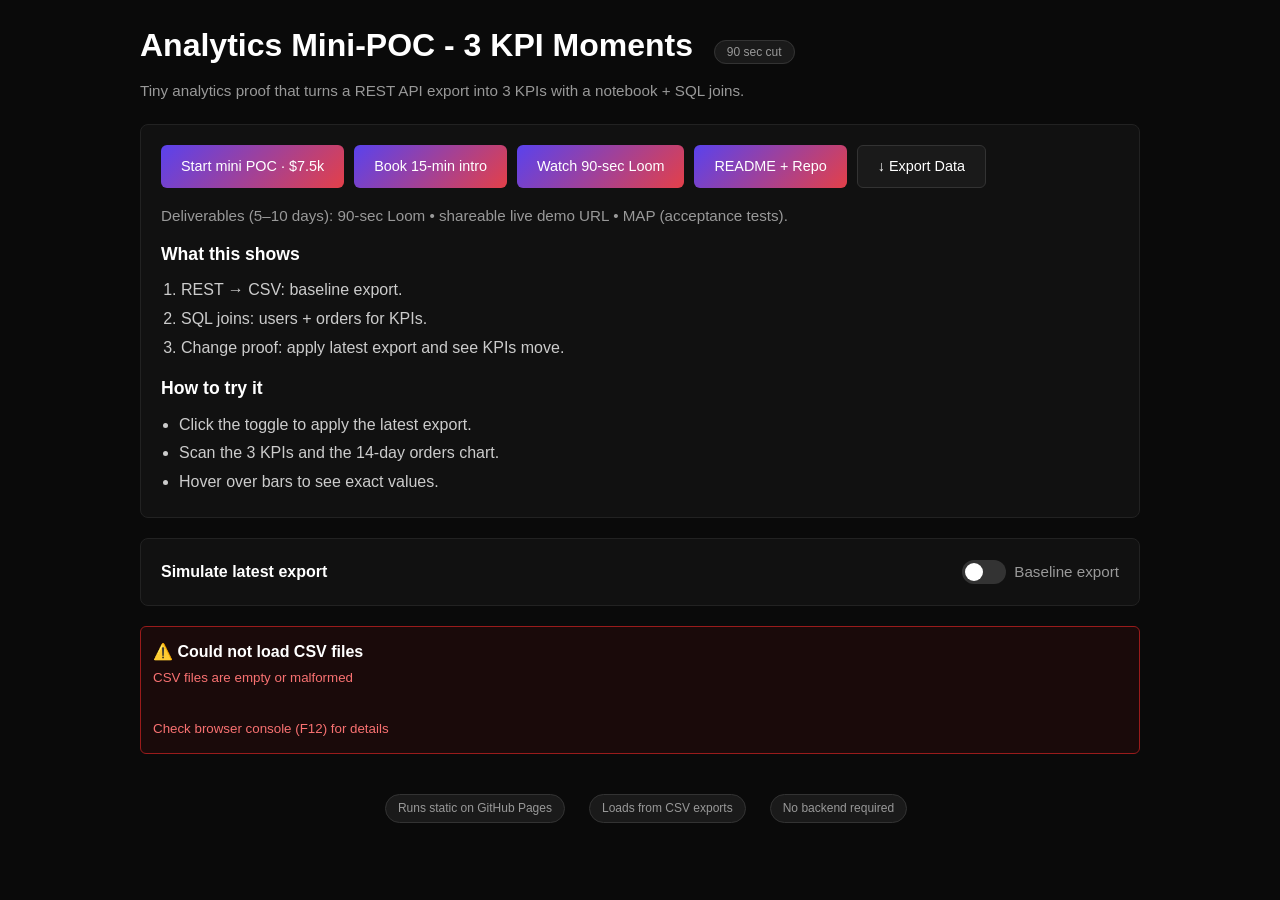
<file: docs/index.html>
<!doctype html>
<!-- BRANDED VERSION v2.0 - Purple-Red Gradient + Visible Bars (Pixel Heights) -->
<html lang="en">
<head>
  <meta charset="utf-8">
  <meta name="viewport" content="width=device-width, initial-scale=1">
  <title>Analytics Mini-POC — 3 KPI Moments</title>
  <meta name="description" content="90-sec Loom + shareable live demo URL + MAP (acceptance tests).">
  <meta property="og:title" content="Analytics Mini-POC — 3 KPI Moments">
  <meta property="og:description" content="90-sec Loom + shareable live demo URL + MAP (acceptance tests).">
  <meta property="og:type" content="website">
  <meta property="og:url" content="https://savinopicciotto.github.io/analytics-mini-poc/">
  <meta property="og:image" content="https://savinopicciotto.github.io/analytics-mini-poc/social.png">
  <meta name="twitter:card" content="summary_large_image">
  <link rel="canonical" href="https://savinopicciotto.github.io/analytics-mini-poc/">
  
  <style>
    * { margin: 0; padding: 0; box-sizing: border-box; }
    
    body {
      font-family: -apple-system, BlinkMacSystemFont, 'Segoe UI', Roboto, Oxygen, Ubuntu, Cantarell, sans-serif;
      background: #0a0a0a;
      color: #e0e0e0;
      line-height: 1.6;
      padding: 20px;
    }
    
    .wrap {
      max-width: 1000px;
      margin: 0 auto;
    }
    
    h1 {
      font-size: 2rem;
      margin-bottom: 8px;
      color: #fff;
    }
    
    h2 {
      font-size: 2.5rem;
      font-weight: 700;
      color: #fff;
      transition: all 0.3s ease;
    }
    
    h3 {
      font-size: 1.1rem;
      margin-bottom: 12px;
      color: #fff;
    }
    
    .pill {
      background: #1a1a1a;
      border: 1px solid #333;
      padding: 4px 12px;
      border-radius: 20px;
      font-size: 0.75rem;
      margin-left: 12px;
      color: #999;
      font-weight: 500;
    }
    
    .muted {
      color: #999;
      font-size: 0.95rem;
    }
    
    .card {
      background: #111;
      border: 1px solid #222;
      border-radius: 8px;
      padding: 20px;
      margin: 20px 0;
      transition: border-color 0.3s ease;
    }
    
    .card:hover {
      border-color: #333;
    }
    
    .ctas {
      display: flex;
      flex-wrap: wrap;
      gap: 10px;
      margin-bottom: 16px;
    }
    
    .ctas a, .btn {
      background: linear-gradient(135deg, #5A42ED 0%, #E34049 100%);
      color: white;
      padding: 10px 20px;
      border-radius: 6px;
      text-decoration: none;
      font-weight: 500;
      font-size: 0.9rem;
      transition: transform 0.2s, opacity 0.2s;
      border: none;
      cursor: pointer;
      display: inline-block;
    }
    
    .ctas a:hover, .btn:hover {
      transform: translateY(-2px);
      opacity: 0.9;
    }
    
    .btn-secondary {
      background: #1a1a1a;
      border: 1px solid #333;
    }
    
    .row {
      display: flex;
      align-items: center;
      gap: 12px;
    }
    
    input[type="checkbox"] {
      width: 44px;
      height: 24px;
      appearance: none;
      background: #333;
      border-radius: 12px;
      position: relative;
      cursor: pointer;
      transition: background 0.3s;
    }
    
    input[type="checkbox"]:checked {
      background: #667eea;
    }
    
    input[type="checkbox"]::after {
      content: '';
      position: absolute;
      width: 18px;
      height: 18px;
      border-radius: 50%;
      background: white;
      top: 3px;
      left: 3px;
      transition: left 0.3s;
    }
    
    input[type="checkbox"]:checked::after {
      left: 23px;
    }
    
    .kpis {
      display: grid;
      grid-template-columns: repeat(auto-fit, minmax(200px, 1fr));
      gap: 16px;
      margin: 20px 0;
    }
    
    .kpi {
      background: #111;
      border: 1px solid #222;
      border-radius: 8px;
      padding: 20px;
      text-align: center;
      transition: all 0.3s ease;
    }
    
    .kpi:hover {
      border-color: #667eea;
      transform: translateY(-2px);
    }
    
    .kpi small {
      display: block;
      margin-bottom: 8px;
    }
    
    .kpi-change {
      font-size: 0.8rem;
      margin-top: 4px;
      color: #4ade80;
      font-weight: 600;
    }
    
    .kpi-change.negative {
      color: #f87171;
    }
    
    .badge {
      background: #1a1a1a;
      border: 1px solid #333;
      padding: 6px 16px;
      border-radius: 6px;
      font-weight: 600;
      color: #5A42ED;
      transition: all 0.3s ease;
    }
    
    .chart {
      background: #0a0a0a;
      border-radius: 6px;
      padding: 20px;
      min-height: 220px;
      position: relative;
    }
    
    .bar-chart {
      display: flex;
      align-items: flex-end;
      justify-content: space-between;
      height: 180px;
      gap: 4px;
    }
    
    .bar-container {
      flex: 1;
      display: flex;
      flex-direction: column;
      align-items: center;
      position: relative;
    }
    
    .bar {
      width: 100%;
      background: linear-gradient(180deg, #5A42ED 0%, #E34049 100%);
      border-radius: 4px 4px 0 0;
      position: relative;
      transition: all 0.3s ease;
      cursor: pointer;
    }
    
    .bar:hover {
      opacity: 0.8;
      transform: scaleY(1.05);
    }
    
    .bar-value {
      position: absolute;
      top: -24px;
      left: 50%;
      transform: translateX(-50%);
      font-size: 0.7rem;
      color: #5A42ED;
      font-weight: 600;
      opacity: 0;
      transition: opacity 0.2s;
    }
    
    .bar:hover .bar-value {
      opacity: 1;
    }
    
    .bar-label {
      margin-top: 8px;
      font-size: 0.7rem;
      color: #666;
      white-space: nowrap;
    }
    
    .legend {
      margin-top: 16px;
      text-align: center;
    }
    
    .footer {
      display: flex;
      gap: 12px;
      justify-content: center;
      margin-top: 40px;
      flex-wrap: wrap;
    }
    
    ol, ul {
      color: #ccc;
      line-height: 1.8;
    }
    
    strong {
      color: #fff;
    }
    
    .loading {
      display: flex;
      align-items: center;
      justify-content: center;
      min-height: 200px;
      flex-direction: column;
      gap: 16px;
    }
    
    .spinner {
      width: 40px;
      height: 40px;
      border: 3px solid #222;
      border-top-color: #667eea;
      border-radius: 50%;
      animation: spin 0.8s linear infinite;
    }
    
    @keyframes spin {
      to { transform: rotate(360deg); }
    }
    
    .fade-in {
      animation: fadeIn 0.5s ease;
    }
    
    @keyframes fadeIn {
      from { opacity: 0; transform: translateY(10px); }
      to { opacity: 1; transform: translateY(0); }
    }
    
    .metrics-grid {
      display: grid;
      grid-template-columns: repeat(auto-fit, minmax(150px, 1fr));
      gap: 12px;
      margin-top: 16px;
    }
    
    .metric-item {
      background: #0a0a0a;
      padding: 12px;
      border-radius: 6px;
      border: 1px solid #1a1a1a;
    }
    
    .metric-label {
      font-size: 0.75rem;
      color: #666;
      margin-bottom: 4px;
    }
    
    .metric-value {
      font-size: 1.2rem;
      font-weight: 600;
      color: #fff;
    }
    
    .error {
      background: #1a0a0a;
      border: 1px solid #991b1b;
      color: #f87171;
      padding: 12px;
      border-radius: 6px;
      margin: 12px 0;
    }
    
    @media (max-width: 640px) {
      .ctas {
        flex-direction: column;
      }
      
      .ctas a, .btn {
        text-align: center;
      }
      
      h1 {
        font-size: 1.5rem;
      }
      
      .bar-chart {
        gap: 2px;
      }
      
      .bar-label {
        font-size: 0.6rem;
      }
    }
  </style>
</head>
<body>
  <div class="wrap">
    <h1>Analytics Mini-POC - 3 KPI Moments <span class="pill">90 sec cut</span></h1>
    <p class="muted">Tiny analytics proof that turns a REST API export into 3 KPIs with a notebook + SQL joins.</p>

    <div class="card">
      <p class="ctas">
        <a href="https://stan.store/Savino/p/minipoc?utm_source=pages-analytics&utm_medium=cta&utm_campaign=mini_poc"
           target="_blank" rel="noopener noreferrer">Start mini POC · $7.5k</a>
        <a href="https://calendly.com/savinop/intro?utm_source=analytics-minipoc&utm_medium=demo&utm_campaign=book"
           target="_blank" rel="noopener noreferrer">Book 15-min intro</a>
        <a href="https://www.loom.com/share/8d53c21b28ab452281d6471fdc4184fb?sid=f2b87f54-57c1-48aa-bb31-e551855d1c03&utm_source=pages-analytics-minipoc&utm_medium=link&utm_campaign=watch_90s&utm_content=cta_top"
           target="_blank" rel="noopener noreferrer">Watch 90-sec Loom</a>
        <a href="https://github.com/savinopicciotto/analytics-mini-poc" target="_blank" rel="noopener">README + Repo</a>
        <button class="btn btn-secondary" onclick="exportData()">↓ Export Data</button>
      </p>
      <p class="muted">Deliverables (5–10 days): 90-sec Loom • shareable live demo URL • MAP (acceptance tests).</p>
      
      <h3 style="margin:12px 0 8px;">What this shows</h3>
      <ol style="margin:0 0 12px 20px;">
        <li>REST → CSV: baseline export.</li>
        <li>SQL joins: users + orders for KPIs.</li>
        <li>Change proof: apply latest export and see KPIs move.</li>
      </ol>
      
      <h3 style="margin:12px 0 8px;">How to try it</h3>
      <ul style="margin:0 0 0 18px;">
        <li>Click the toggle to apply the latest export.</li>
        <li>Scan the 3 KPIs and the 14-day orders chart.</li>
        <li>Hover over bars to see exact values.</li>
      </ul>
    </div>

    <div class="card">
      <div class="row" style="justify-content:space-between">
        <strong>Simulate latest export</strong>
        <label class="row" style="gap:8px;">
          <input type="checkbox" id="toggleExport" onchange="toggleMerge(this)"/>
          <span id="simNote" class="muted">Baseline export</span>
        </label>
      </div>
    </div>

    <div id="loadingState" class="loading" style="display: none;">
      <div class="spinner"></div>
      <p class="muted">Loading data from CSV exports...</p>
    </div>

    <div id="errorState" style="display: none;"></div>

    <div id="mainContent" style="display: none;">
      <div class="kpis fade-in">
        <div class="kpi">
          <small class="muted">New users (7d)</small>
          <h2 id="newUsers">-</h2>
          <div id="newUsersChange" class="kpi-change"></div>
        </div>
        <div class="kpi">
          <small class="muted">Orders (7d)</small>
          <h2 id="orders7d">-</h2>
          <div id="orders7dChange" class="kpi-change"></div>
        </div>
        <div class="kpi">
          <small class="muted">Revenue (7d)</small>
          <h2 id="rev7d">-</h2>
          <div id="rev7dChange" class="kpi-change"></div>
        </div>
      </div>

      <div class="card fade-in">
        <div class="row" style="justify-content:space-between;margin-bottom:16px;">
          <strong>Additional metrics</strong>
        </div>
        <div class="metrics-grid">
          <div class="metric-item">
            <div class="metric-label">Avg Order Value</div>
            <div class="metric-value" id="aov">-</div>
          </div>
          <div class="metric-item">
            <div class="metric-label">Repeat Rate</div>
            <div class="metric-value" id="repeatRate">-</div>
          </div>
          <div class="metric-item">
            <div class="metric-label">Total Users</div>
            <div class="metric-value" id="totalUsers">-</div>
          </div>
          <div class="metric-item">
            <div class="metric-label">Total Orders</div>
            <div class="metric-value" id="totalOrders">-</div>
          </div>
        </div>
      </div>

      <div class="card fade-in">
        <div class="row" style="justify-content:space-between;margin-bottom:16px;">
          <strong>14-day order volume</strong>
          <span class="badge" id="trendBadge">-</span>
        </div>
        <div id="chart" class="chart"></div>
        <div class="legend">
          <small id="legend" class="muted"></small>
        </div>
      </div>
    </div>

    <div class="footer">
      <span class="pill">Runs static on GitHub Pages</span>
      <span class="pill">Loads from CSV exports</span>
      <span class="pill">No backend required</span>
    </div>
  </div>

  <script>
    let baselineData = { users: [], orders: [] };
    let latestData = { users: [], orders: [] };
    let currentData = baselineData;
    let isLatest = false;

    // CSV parsing utility - FIXED to handle edge cases
    function parseCSV(text) {
      const lines = text.trim().split('\n').filter(line => line.trim());
      if (lines.length === 0) return [];
      
      const headers = lines[0].split(',').map(h => h.trim());
      return lines.slice(1).map(line => {
        const values = line.split(',').map(v => v.trim());
        const obj = {};
        headers.forEach((header, i) => {
          obj[header] = values[i] || '';
        });
        return obj;
      });
    }

    // Load CSV files
    async function loadData() {
      const loading = document.getElementById('loadingState');
      const error = document.getElementById('errorState');
      const main = document.getElementById('mainContent');
      
      loading.style.display = 'flex';
      error.style.display = 'none';
      main.style.display = 'none';

      try {
        // CRITICAL FIX: Force cache bust with timestamp
        const timestamp = new Date().getTime();
        const dataPath = 'data/'; // Relative to index.html in /docs/
        
        console.log('Loading CSV files with cache bust...');
        
        const [usersRes, ordersRes, usersLatestRes, ordersLatestRes] = await Promise.all([
          fetch(`${dataPath}users.csv?v=${timestamp}`),
          fetch(`${dataPath}orders.csv?v=${timestamp}`),
          fetch(`${dataPath}users_latest.csv?v=${timestamp}`),
          fetch(`${dataPath}orders_latest.csv?v=${timestamp}`)
        ]);

        if (!usersRes.ok || !ordersRes.ok) {
          throw new Error(`Failed to load CSV files: users=${usersRes.status}, orders=${ordersRes.status}`);
        }

        const [usersText, ordersText, usersLatestText, ordersLatestText] = await Promise.all([
          usersRes.text(),
          ordersRes.text(),
          usersLatestRes.text(),
          ordersLatestRes.text()
        ]);

        // Parse and validate
        baselineData.users = parseCSV(usersText);
        baselineData.orders = parseCSV(ordersText);
        latestData.users = parseCSV(usersLatestText);
        latestData.orders = parseCSV(ordersLatestText);

        console.log('Loaded baseline:', {
          users: baselineData.users.length,
          orders: baselineData.orders.length
        });
        console.log('Loaded latest:', {
          users: latestData.users.length,
          orders: latestData.orders.length
        });

        // Validate we have data
        if (baselineData.users.length === 0 || baselineData.orders.length === 0) {
          throw new Error('CSV files are empty or malformed');
        }

        currentData = baselineData;
        
        loading.style.display = 'none';
        main.style.display = 'block';
        
        calculateKPIs();
        renderChart();
      } catch (err) {
        console.error('Load error:', err);
        loading.style.display = 'none';
        error.style.display = 'block';
        error.innerHTML = `
          <div class="error">
            <strong>⚠️ Could not load CSV files</strong><br>
            <small>${err.message}</small><br><br>
            <small>Check browser console (F12) for details</small>
          </div>
        `;
      }
    }

    function toggleMerge(checkbox) {
      isLatest = checkbox.checked;
      currentData = checkbox.checked ? latestData : baselineData;
      const note = document.getElementById('simNote');
      note.textContent = checkbox.checked ? 'Latest export applied' : 'Baseline export';
      
      console.log('Toggled to:', checkbox.checked ? 'latest' : 'baseline');
      console.log('Current data:', {
        users: currentData.users.length,
        orders: currentData.orders.length
      });
      
      calculateKPIs();
      renderChart();
    }

    function calculateKPIs() {
      // CRITICAL FIX: Use Nov 5, 2024 as reference date
      const now = new Date('2024-11-05');
      const sevenDaysAgo = new Date(now);
      sevenDaysAgo.setDate(sevenDaysAgo.getDate() - 7);

      console.log('Calculating KPIs for window:', sevenDaysAgo.toISOString().split('T')[0], 'to', now.toISOString().split('T')[0]);

      // Calculate for current view
      const newUsers = currentData.users.filter(u => {
        const created = new Date(u.created);
        const inRange = created >= sevenDaysAgo && created <= now;
        return inRange;
      }).length;

      const recentOrders = currentData.orders.filter(o => {
        const orderDate = new Date(o.date);
        return orderDate >= sevenDaysAgo && orderDate <= now;
      });

      const orders7d = recentOrders.length;
      const rev7d = recentOrders.reduce((sum, o) => sum + parseFloat(o.revenue || 0), 0);

      console.log('Current KPIs:', { newUsers, orders7d, rev7d });

      // Calculate for baseline (for comparison)
      const baselineNewUsers = baselineData.users.filter(u => {
        const created = new Date(u.created);
        return created >= sevenDaysAgo && created <= now;
      }).length;

      const baselineRecentOrders = baselineData.orders.filter(o => {
        const orderDate = new Date(o.date);
        return orderDate >= sevenDaysAgo && orderDate <= now;
      });

      const baselineOrders7d = baselineRecentOrders.length;
      const baselineRev7d = baselineRecentOrders.reduce((sum, o) => sum + parseFloat(o.revenue || 0), 0);

      // Update main KPIs
      document.getElementById('newUsers').textContent = newUsers;
      document.getElementById('orders7d').textContent = orders7d;
      document.getElementById('rev7d').textContent = '$' + Math.round(rev7d);

      // Show deltas if viewing latest
      if (isLatest) {
        showChange('newUsersChange', newUsers - baselineNewUsers);
        showChange('orders7dChange', orders7d - baselineOrders7d);
        showChange('rev7dChange', rev7d - baselineRev7d, true);
      } else {
        document.getElementById('newUsersChange').textContent = '';
        document.getElementById('orders7dChange').textContent = '';
        document.getElementById('rev7dChange').textContent = '';
      }

      // Additional metrics
      const totalRevenue = currentData.orders.reduce((sum, o) => sum + parseFloat(o.revenue || 0), 0);
      const aov = currentData.orders.length > 0 ? totalRevenue / currentData.orders.length : 0;
      
      const orderCounts = {};
      currentData.orders.forEach(o => {
        orderCounts[o.user_id] = (orderCounts[o.user_id] || 0) + 1;
      });
      const repeatCustomers = Object.values(orderCounts).filter(count => count >= 2).length;
      const totalCustomers = Object.keys(orderCounts).length;
      const repeatRate = totalCustomers > 0 ? (repeatCustomers / totalCustomers) * 100 : 0;

      document.getElementById('aov').textContent = '$' + Math.round(aov);
      document.getElementById('repeatRate').textContent = Math.round(repeatRate) + '%';
      document.getElementById('totalUsers').textContent = currentData.users.length;
      document.getElementById('totalOrders').textContent = currentData.orders.length;
    }

    function showChange(elementId, change, isCurrency = false) {
      const el = document.getElementById(elementId);
      if (change === 0) {
        el.textContent = '';
        return;
      }
      
      const sign = change > 0 ? '+' : '';
      const value = isCurrency ? '$' + Math.round(change) : change;
      el.textContent = sign + value;
      el.className = change > 0 ? 'kpi-change' : 'kpi-change negative';
    }

    function renderChart() {
      const chartDiv = document.getElementById('chart');
      const now = new Date('2024-11-05');
      const fourteenDaysAgo = new Date(now);
      fourteenDaysAgo.setDate(fourteenDaysAgo.getDate() - 14);

      const ordersByDate = {};
      currentData.orders.forEach(o => {
        const date = new Date(o.date);
        if (date >= fourteenDaysAgo && date <= now) {
          const dateStr = o.date;
          ordersByDate[dateStr] = (ordersByDate[dateStr] || 0) + 1;
        }
      });

      const dateRange = [];
      for (let i = 14; i >= 0; i--) {
        const d = new Date(now);
        d.setDate(d.getDate() - i);
        const dateStr = d.toISOString().split('T')[0];
        dateRange.push({
          date: dateStr,
          count: ordersByDate[dateStr] || 0,
          label: d.toLocaleDateString('en-US', { month: 'short', day: 'numeric' })
        });
      }

      const maxCount = Math.max(...dateRange.map(d => d.count), 1);
      const chartHeight = 180; // pixels

      const barsHTML = dateRange.map(d => {
        // Use absolute pixels instead of percentage
        const heightPercent = (d.count / maxCount) * 100;
        const heightPixels = d.count > 0 ? Math.max((d.count / maxCount) * chartHeight, 30) : 0;
        return `
          <div class="bar-container">
            <div class="bar" style="height: ${heightPixels}px; min-height: ${d.count > 0 ? '30px' : '0'};" title="${d.label}: ${d.count} orders">
              ${d.count > 0 ? `<div class="bar-value">${d.count}</div>` : ''}
            </div>
            <div class="bar-label">${d.label.split(' ')[1]}</div>
          </div>
        `;
      }).join('');

      chartDiv.innerHTML = `<div class="bar-chart">${barsHTML}</div>`;
      
      console.log('Chart rendered:', {
        dateRange: dateRange.length,
        ordersFound: dateRange.filter(d => d.count > 0).length,
        maxCount: maxCount,
        totalOrders: dateRange.reduce((sum, d) => sum + d.count, 0)
      });
      
      const totalOrders = dateRange.reduce((sum, d) => sum + d.count, 0);
      const avgDaily = (totalOrders / 14).toFixed(1);
      document.getElementById('legend').textContent = `${totalOrders} total orders • ${avgDaily} avg/day`;
      
      const trend = dateRange[dateRange.length - 1].count >= dateRange[0].count ? '↗ Trending up' : '↘ Trending down';
      document.getElementById('trendBadge').textContent = trend;
    }

    function exportData() {
      const dataType = isLatest ? 'latest' : 'baseline';
      const csv = generateCSV();
      const blob = new Blob([csv], { type: 'text/csv' });
      const url = window.URL.createObjectURL(blob);
      const a = document.createElement('a');
      a.href = url;
      a.download = `analytics_export_${dataType}_${new Date().toISOString().split('T')[0]}.csv`;
      a.click();
      window.URL.revokeObjectURL(url);
    }

    function generateCSV() {
      let csv = 'Metric,Value\n';
      csv += `New Users (7d),${document.getElementById('newUsers').textContent}\n`;
      csv += `Orders (7d),${document.getElementById('orders7d').textContent}\n`;
      csv += `Revenue (7d),${document.getElementById('rev7d').textContent}\n`;
      csv += `Avg Order Value,${document.getElementById('aov').textContent}\n`;
      csv += `Repeat Rate,${document.getElementById('repeatRate').textContent}\n`;
      csv += `Total Users,${document.getElementById('totalUsers').textContent}\n`;
      csv += `Total Orders,${document.getElementById('totalOrders').textContent}\n`;
      csv += `\nData Type,${isLatest ? 'Latest Export' : 'Baseline Export'}\n`;
      csv += `Generated,${new Date().toISOString()}\n`;
      return csv;
    }

    // Initialize
    document.addEventListener('DOMContentLoaded', loadData);
  </script>
</body>
</html>
</file>
